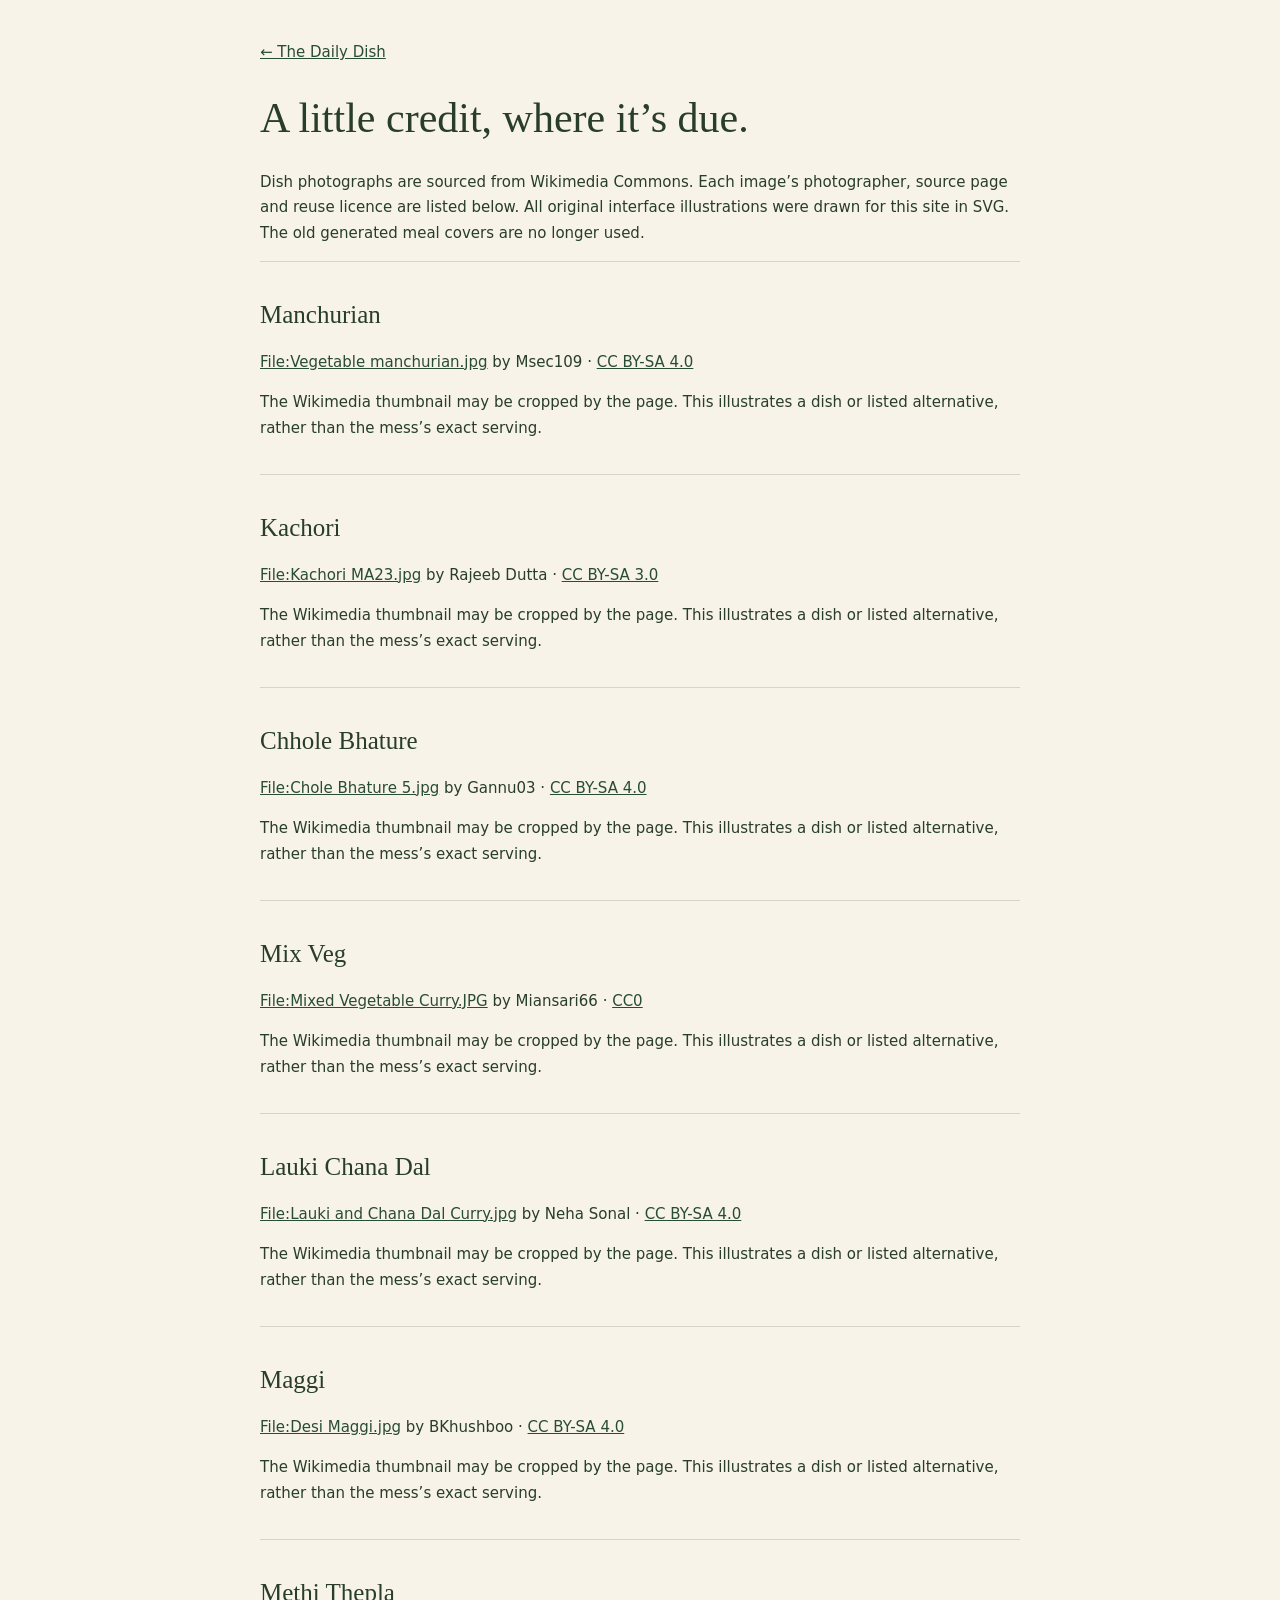
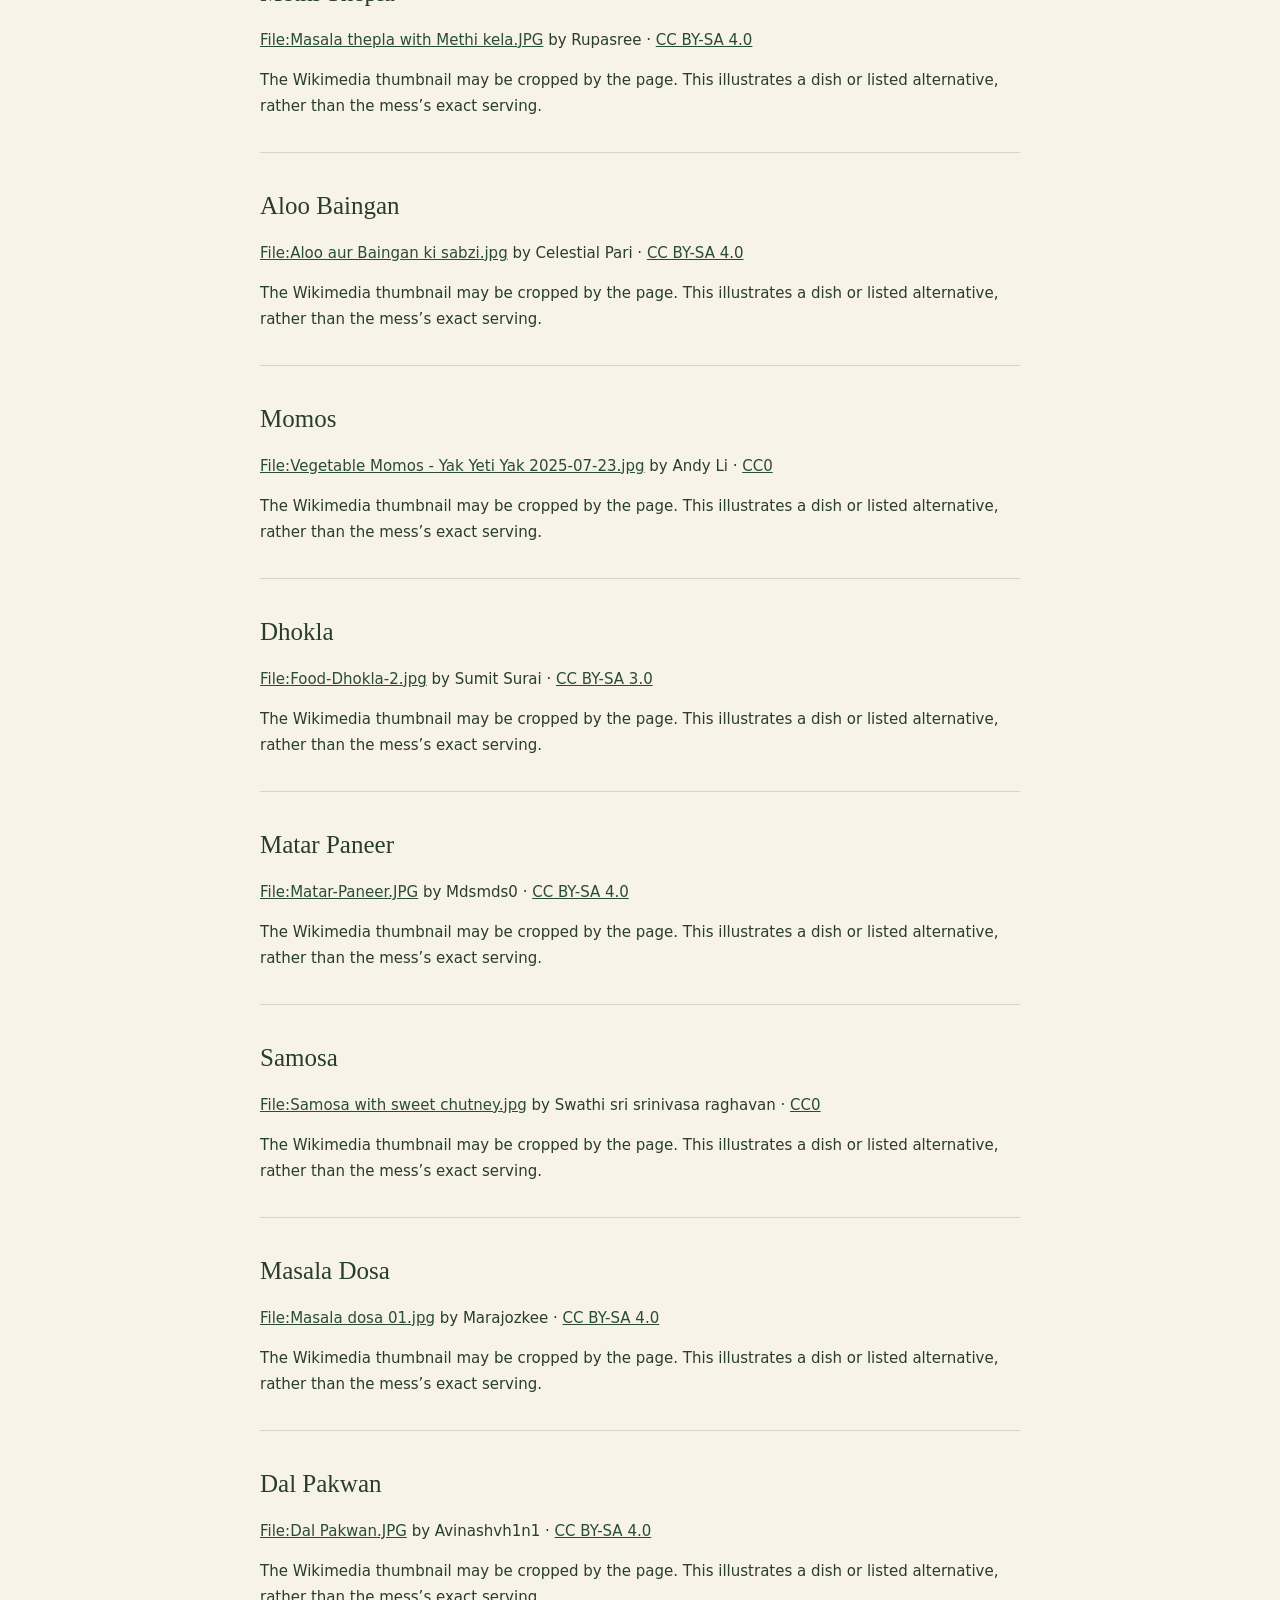
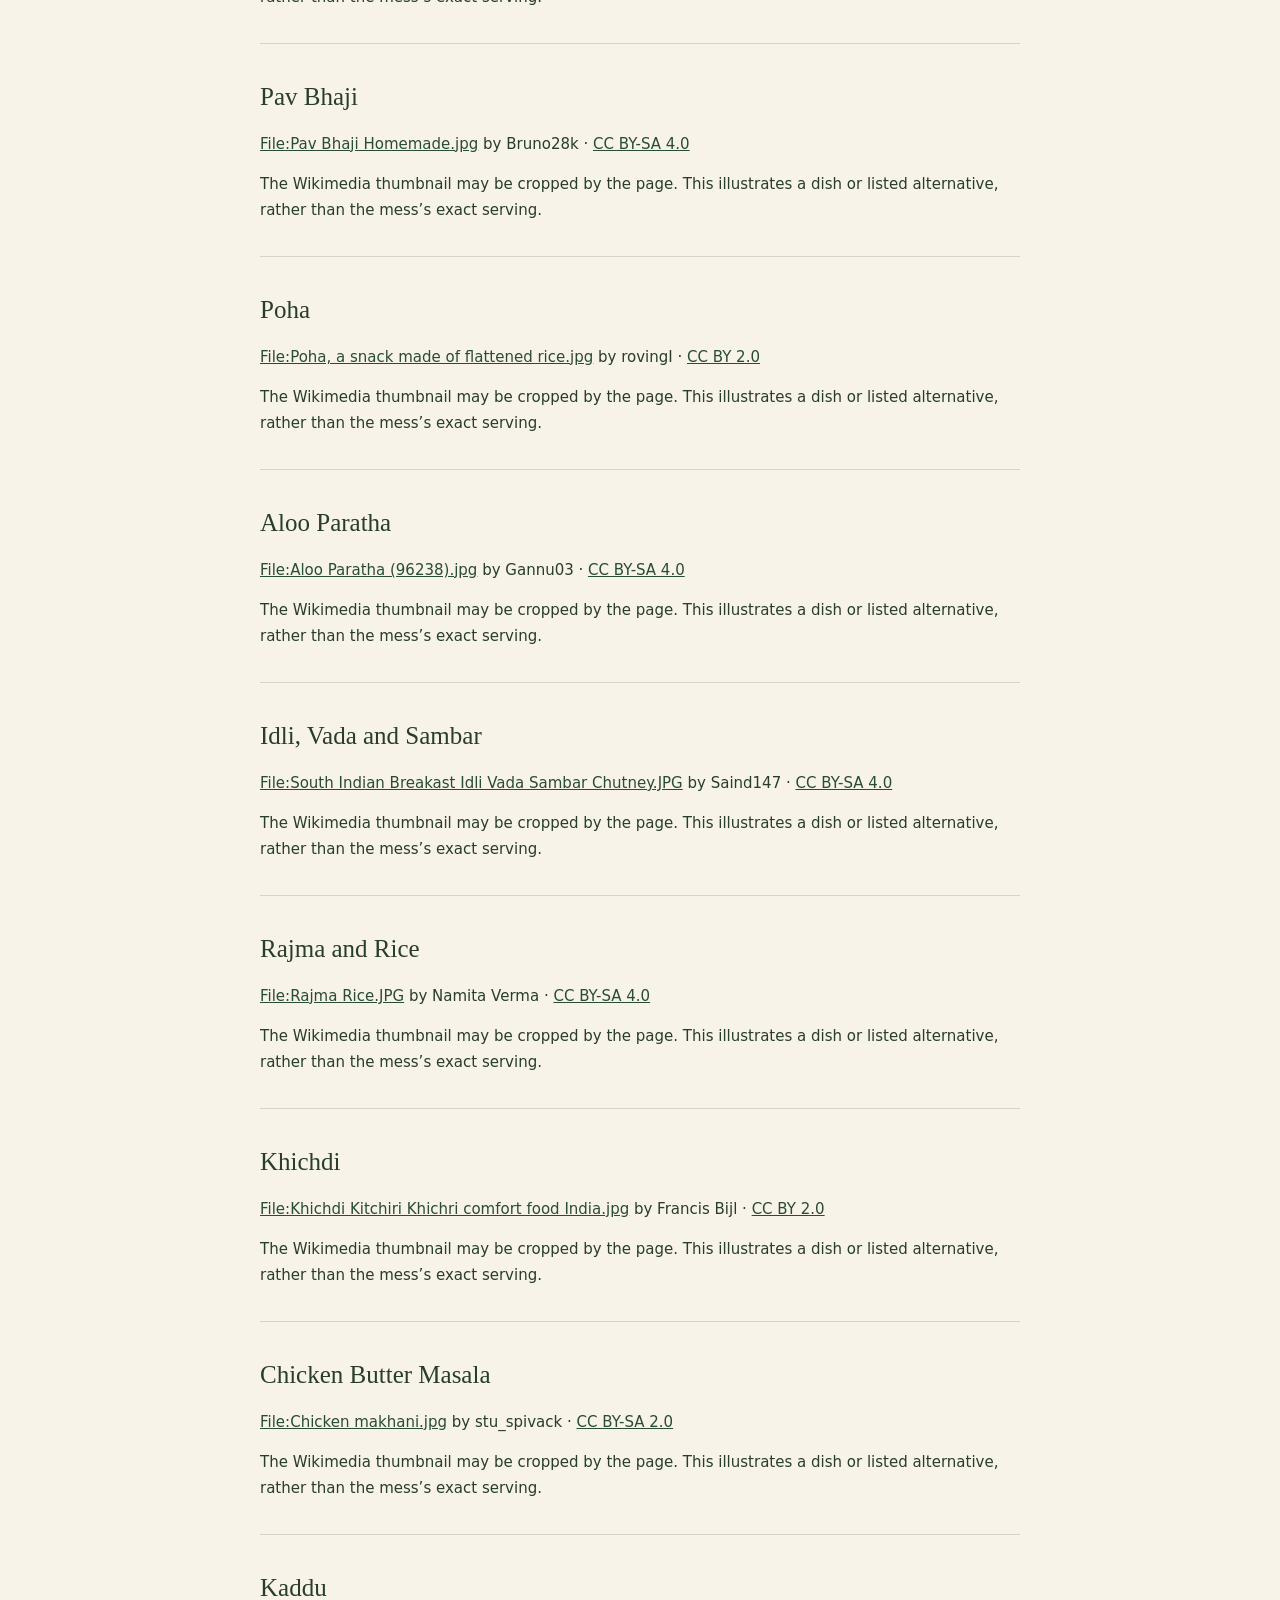
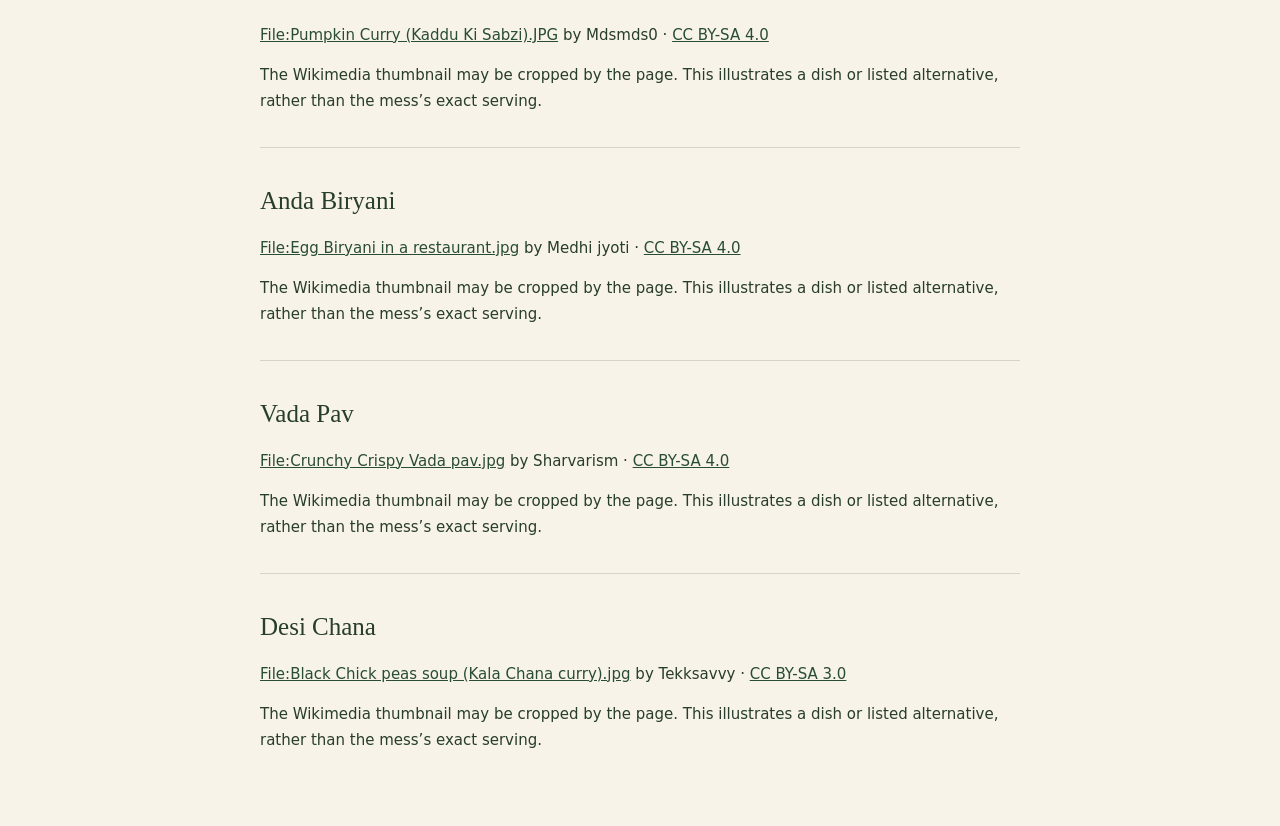
<file: image-credits.html>
<!doctype html><html lang="en"><head><meta charset="utf-8"><meta name="viewport" content="width=device-width,initial-scale=1"><title>Photo credits · The Daily Dish</title><link rel="icon" href="images/bowl.svg"><style>body{max-width:760px;margin:40px auto;padding:0 22px;font:15px/1.7 system-ui;color:#283d2b;background:#f7f3e8}a{color:#294c35}article{border-top:1px solid #d6d4c5;padding:18px 0}h1{font:42px Georgia}h2{font:25px Georgia}p{overflow-wrap:anywhere}</style></head><body><a href="./">← The Daily Dish</a><h1>A little credit, where it’s due.</h1><p>Dish photographs are sourced from Wikimedia Commons. Each image’s photographer, source page and reuse licence are listed below. All original interface illustrations were drawn for this site in SVG. The old generated meal covers are no longer used.</p><article><h2>Manchurian</h2><p><a href="https://commons.wikimedia.org/wiki/File:Vegetable_manchurian.jpg">File:Vegetable manchurian.jpg</a> by Msec109 · <a href="https://creativecommons.org/licenses/by-sa/4.0">CC BY-SA 4.0</a></p><p>The Wikimedia thumbnail may be cropped by the page. This illustrates a dish or listed alternative, rather than the mess’s exact serving.</p></article><article><h2>Kachori</h2><p><a href="https://commons.wikimedia.org/wiki/File:Kachori_MA23.jpg">File:Kachori MA23.jpg</a> by Rajeeb Dutta · <a href="https://creativecommons.org/licenses/by-sa/3.0">CC BY-SA 3.0</a></p><p>The Wikimedia thumbnail may be cropped by the page. This illustrates a dish or listed alternative, rather than the mess’s exact serving.</p></article><article><h2>Chhole Bhature</h2><p><a href="https://commons.wikimedia.org/wiki/File:Chole_Bhature_5.jpg">File:Chole Bhature 5.jpg</a> by Gannu03 · <a href="https://creativecommons.org/licenses/by-sa/4.0">CC BY-SA 4.0</a></p><p>The Wikimedia thumbnail may be cropped by the page. This illustrates a dish or listed alternative, rather than the mess’s exact serving.</p></article><article><h2>Mix Veg</h2><p><a href="https://commons.wikimedia.org/wiki/File:Mixed_Vegetable_Curry.JPG">File:Mixed Vegetable Curry.JPG</a> by Miansari66 · <a href="http://creativecommons.org/publicdomain/zero/1.0/deed.en">CC0</a></p><p>The Wikimedia thumbnail may be cropped by the page. This illustrates a dish or listed alternative, rather than the mess’s exact serving.</p></article><article><h2>Lauki Chana Dal</h2><p><a href="https://commons.wikimedia.org/wiki/File:Lauki_and_Chana_Dal_Curry.jpg">File:Lauki and Chana Dal Curry.jpg</a> by Neha Sonal · <a href="https://creativecommons.org/licenses/by-sa/4.0">CC BY-SA 4.0</a></p><p>The Wikimedia thumbnail may be cropped by the page. This illustrates a dish or listed alternative, rather than the mess’s exact serving.</p></article><article><h2>Maggi</h2><p><a href="https://commons.wikimedia.org/wiki/File:Desi_Maggi.jpg">File:Desi Maggi.jpg</a> by BKhushboo · <a href="https://creativecommons.org/licenses/by-sa/4.0">CC BY-SA 4.0</a></p><p>The Wikimedia thumbnail may be cropped by the page. This illustrates a dish or listed alternative, rather than the mess’s exact serving.</p></article><article><h2>Methi Thepla</h2><p><a href="https://commons.wikimedia.org/wiki/File:Masala_thepla_with_Methi_kela.JPG">File:Masala thepla with Methi kela.JPG</a> by Rupasree · <a href="https://creativecommons.org/licenses/by-sa/4.0">CC BY-SA 4.0</a></p><p>The Wikimedia thumbnail may be cropped by the page. This illustrates a dish or listed alternative, rather than the mess’s exact serving.</p></article><article><h2>Aloo Baingan</h2><p><a href="https://commons.wikimedia.org/wiki/File:Aloo_aur_Baingan_ki_sabzi.jpg">File:Aloo aur Baingan ki sabzi.jpg</a> by Celestial Pari · <a href="https://creativecommons.org/licenses/by-sa/4.0">CC BY-SA 4.0</a></p><p>The Wikimedia thumbnail may be cropped by the page. This illustrates a dish or listed alternative, rather than the mess’s exact serving.</p></article><article><h2>Momos</h2><p><a href="https://commons.wikimedia.org/wiki/File:Vegetable_Momos_-_Yak_Yeti_Yak_2025-07-23.jpg">File:Vegetable Momos - Yak Yeti Yak 2025-07-23.jpg</a> by Andy Li · <a href="http://creativecommons.org/publicdomain/zero/1.0/deed.en">CC0</a></p><p>The Wikimedia thumbnail may be cropped by the page. This illustrates a dish or listed alternative, rather than the mess’s exact serving.</p></article><article><h2>Dhokla</h2><p><a href="https://commons.wikimedia.org/wiki/File:Food-Dhokla-2.jpg">File:Food-Dhokla-2.jpg</a> by Sumit Surai · <a href="https://creativecommons.org/licenses/by-sa/3.0">CC BY-SA 3.0</a></p><p>The Wikimedia thumbnail may be cropped by the page. This illustrates a dish or listed alternative, rather than the mess’s exact serving.</p></article><article><h2>Matar Paneer</h2><p><a href="https://commons.wikimedia.org/wiki/File:Matar-Paneer.JPG">File:Matar-Paneer.JPG</a> by Mdsmds0 · <a href="https://creativecommons.org/licenses/by-sa/4.0">CC BY-SA 4.0</a></p><p>The Wikimedia thumbnail may be cropped by the page. This illustrates a dish or listed alternative, rather than the mess’s exact serving.</p></article><article><h2>Samosa</h2><p><a href="https://commons.wikimedia.org/wiki/File:Samosa_with_sweet_chutney.jpg">File:Samosa with sweet chutney.jpg</a> by Swathi sri srinivasa raghavan · <a href="http://creativecommons.org/publicdomain/zero/1.0/deed.en">CC0</a></p><p>The Wikimedia thumbnail may be cropped by the page. This illustrates a dish or listed alternative, rather than the mess’s exact serving.</p></article><article><h2>Masala Dosa</h2><p><a href="https://commons.wikimedia.org/wiki/File:Masala_dosa_01.jpg">File:Masala dosa 01.jpg</a> by Marajozkee · <a href="https://creativecommons.org/licenses/by-sa/4.0">CC BY-SA 4.0</a></p><p>The Wikimedia thumbnail may be cropped by the page. This illustrates a dish or listed alternative, rather than the mess’s exact serving.</p></article><article><h2>Dal Pakwan</h2><p><a href="https://commons.wikimedia.org/wiki/File:Dal_Pakwan.JPG">File:Dal Pakwan.JPG</a> by Avinashvh1n1 · <a href="https://creativecommons.org/licenses/by-sa/4.0">CC BY-SA 4.0</a></p><p>The Wikimedia thumbnail may be cropped by the page. This illustrates a dish or listed alternative, rather than the mess’s exact serving.</p></article><article><h2>Pav Bhaji</h2><p><a href="https://commons.wikimedia.org/wiki/File:Pav_Bhaji_Homemade.jpg">File:Pav Bhaji Homemade.jpg</a> by Bruno28k · <a href="https://creativecommons.org/licenses/by-sa/4.0">CC BY-SA 4.0</a></p><p>The Wikimedia thumbnail may be cropped by the page. This illustrates a dish or listed alternative, rather than the mess’s exact serving.</p></article><article><h2>Poha</h2><p><a href="https://commons.wikimedia.org/wiki/File:Poha,_a_snack_made_of_flattened_rice.jpg">File:Poha, a snack made of flattened rice.jpg</a> by rovingI · <a href="https://creativecommons.org/licenses/by/2.0">CC BY 2.0</a></p><p>The Wikimedia thumbnail may be cropped by the page. This illustrates a dish or listed alternative, rather than the mess’s exact serving.</p></article><article><h2>Aloo Paratha</h2><p><a href="https://commons.wikimedia.org/wiki/File:Aloo_Paratha_(96238).jpg">File:Aloo Paratha (96238).jpg</a> by Gannu03 · <a href="https://creativecommons.org/licenses/by-sa/4.0">CC BY-SA 4.0</a></p><p>The Wikimedia thumbnail may be cropped by the page. This illustrates a dish or listed alternative, rather than the mess’s exact serving.</p></article><article><h2>Idli, Vada and Sambar</h2><p><a href="https://commons.wikimedia.org/wiki/File:South_Indian_Breakast_Idli_Vada_Sambar_Chutney.JPG">File:South Indian Breakast Idli Vada Sambar Chutney.JPG</a> by Saind147 · <a href="https://creativecommons.org/licenses/by-sa/4.0">CC BY-SA 4.0</a></p><p>The Wikimedia thumbnail may be cropped by the page. This illustrates a dish or listed alternative, rather than the mess’s exact serving.</p></article><article><h2>Rajma and Rice</h2><p><a href="https://commons.wikimedia.org/wiki/File:Rajma_Rice.JPG">File:Rajma Rice.JPG</a> by Namita Verma · <a href="https://creativecommons.org/licenses/by-sa/4.0">CC BY-SA 4.0</a></p><p>The Wikimedia thumbnail may be cropped by the page. This illustrates a dish or listed alternative, rather than the mess’s exact serving.</p></article><article><h2>Khichdi</h2><p><a href="https://commons.wikimedia.org/wiki/File:Khichdi_Kitchiri_Khichri_comfort_food_India.jpg">File:Khichdi Kitchiri Khichri comfort food India.jpg</a> by Francis Bijl · <a href="https://creativecommons.org/licenses/by/2.0">CC BY 2.0</a></p><p>The Wikimedia thumbnail may be cropped by the page. This illustrates a dish or listed alternative, rather than the mess’s exact serving.</p></article><article><h2>Chicken Butter Masala</h2><p><a href="https://commons.wikimedia.org/wiki/File:Chicken_makhani.jpg">File:Chicken makhani.jpg</a> by stu_spivack · <a href="https://creativecommons.org/licenses/by-sa/2.0">CC BY-SA 2.0</a></p><p>The Wikimedia thumbnail may be cropped by the page. This illustrates a dish or listed alternative, rather than the mess’s exact serving.</p></article><article><h2>Kaddu</h2><p><a href="https://commons.wikimedia.org/wiki/File:Pumpkin_Curry_(Kaddu_Ki_Sabzi).JPG">File:Pumpkin Curry (Kaddu Ki Sabzi).JPG</a> by Mdsmds0 · <a href="https://creativecommons.org/licenses/by-sa/4.0">CC BY-SA 4.0</a></p><p>The Wikimedia thumbnail may be cropped by the page. This illustrates a dish or listed alternative, rather than the mess’s exact serving.</p></article><article><h2>Anda Biryani</h2><p><a href="https://commons.wikimedia.org/wiki/File:Egg_Biryani_in_a_restaurant.jpg">File:Egg Biryani in a restaurant.jpg</a> by Medhi jyoti · <a href="https://creativecommons.org/licenses/by-sa/4.0">CC BY-SA 4.0</a></p><p>The Wikimedia thumbnail may be cropped by the page. This illustrates a dish or listed alternative, rather than the mess’s exact serving.</p></article><article><h2>Vada Pav</h2><p><a href="https://commons.wikimedia.org/wiki/File:Crunchy_Crispy_Vada_pav.jpg">File:Crunchy Crispy Vada pav.jpg</a> by Sharvarism · <a href="https://creativecommons.org/licenses/by-sa/4.0">CC BY-SA 4.0</a></p><p>The Wikimedia thumbnail may be cropped by the page. This illustrates a dish or listed alternative, rather than the mess’s exact serving.</p></article><article><h2>Desi Chana</h2><p><a href="https://commons.wikimedia.org/wiki/File:Black_Chick_peas_soup_(Kala_Chana_curry).jpg">File:Black Chick peas soup (Kala Chana curry).jpg</a> by Tekksavvy · <a href="https://creativecommons.org/licenses/by-sa/3.0">CC BY-SA 3.0</a></p><p>The Wikimedia thumbnail may be cropped by the page. This illustrates a dish or listed alternative, rather than the mess’s exact serving.</p></article></body></html>
</file>
